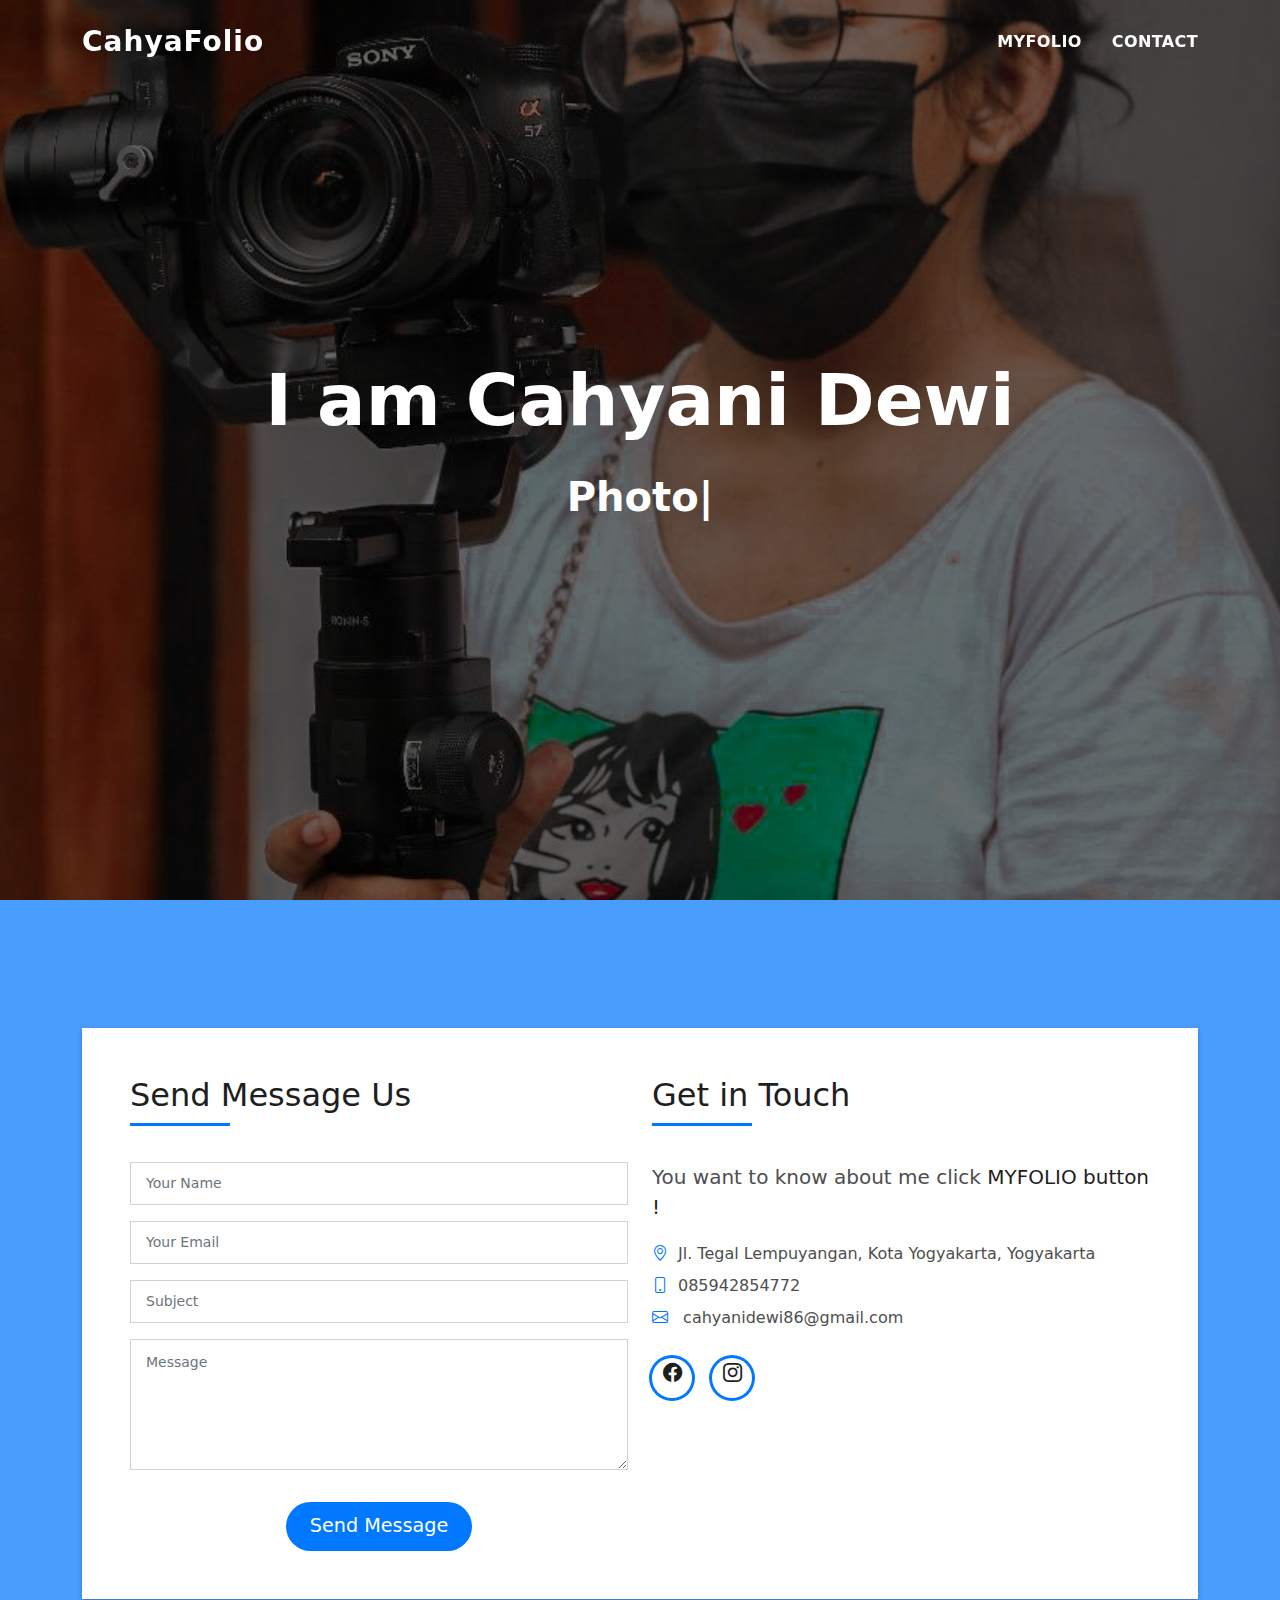
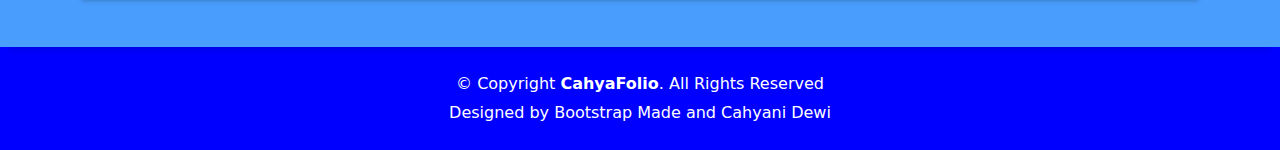
<file: index.html>
<!DOCTYPE html>
<html lang="en">

<head>
  <meta charset="utf-8">
  <meta content="width=device-width, initial-scale=1.0" name="viewport">

  <title>CahyaFolio</title>
  <meta content="" name="description">
  <meta content="" name="keywords">

  
  <!-- Favicons bootstrap -->
  <!-- <link href="assets/img/favicon.png" rel="icon">
  <link href="assets/img/apple-touch-icon.png" rel="apple-touch-icon"> -->

  <!-- Vendor CSS Files -->
  <link href="assets/vendor/bootstrap/css/bootstrap.min.css" rel="stylesheet">
  <link href="assets/vendor/bootstrap-icons/bootstrap-icons.css" rel="stylesheet">
  <link href="assets/vendor/glightbox/css/glightbox.min.css" rel="stylesheet">
  <link href="assets/vendor/swiper/swiper-bundle.min.css" rel="stylesheet">

  <!-- Template Main CSS File -->
  <link href="assets/css/style.css" rel="stylesheet">
</head>

<body>

  <!-- ======= Header ======= -->
  <header id="header" class="fixed-top">
    <div class="container d-flex align-items-center justify-content-between">

      <h1 class="logo"><a href="index.html">CahyaFolio</a></h1>
      <!-- <a href="index.html" class="logo"><img src="assets/img/logo.png" alt="" class="img-fluid"></a> -->

      <!-- navbar -->
      <nav id="navbar" class="navbar">
        <ul>
          <li><a class="nav-link scrollto " href="folioku.html">MyFolio</a></li>
          <li><a class="nav-link scrollto" href="#contact">Contact</a></li>
        </ul>
        <i class="bi bi-list mobile-nav-toggle"></i>
      </nav>
      <!-- akhir navbar -->
    </div>
  </header><!-- End Header -->

  <!-- ======= Cover Section ======= -->
  <div id="hero" class="hero route bg-image" style="background-image: url(assets/img/foto.jpg)">
    <div class="overlay-itro"></div>
    <div class="hero-content display-table">
      <div class="table-cell">
        <div class="container">
          <!--<p class="display-6 color-d">Hello, world!</p>-->
          <h1 class="hero-title mb-4">I am Cahyani Dewi</h1>
          <p class="hero-subtitle"><span class="typed" data-typed-items="Photographer, Developer, Freelancer,Editor"></span></p>
          <!-- <p class="pt-3"><a class="btn btn-primary btn js-scroll px-4" href="#about" role="button">Learn More</a></p> -->
        </div>
      </div>
    </div>
  </div><!-- End Cover Section -->


  <main id="main">

    <!-- ======= Contact Section ======= -->
    <section id="contact" class="paralax-mf footer-paralax bg-image sect-mt4 route" style="background-image: url(assets/img/overlay-bg.jpg)">
      <div class="overlay-mf"></div>
      <div class="container">
        <div class="row">
          <div class="col-sm-12">
            <div class="contact-mf">
              <div id="contact" class="box-shadow-full">
                <div class="row">
                  <div class="col-md-6">
                    <div class="title-box-2">
                      <h5 class="title-left">
                        Send Message Us
                      </h5>
                    </div>
                    <div>
                      <form action="forms/contact.php" method="post" role="form" class="php-email-form">
                        <div class="row">
                          <div class="col-md-12 mb-3">
                            <div class="form-group">
                              <input type="text" name="name" class="form-control" id="name" placeholder="Your Name" required>
                            </div>
                          </div>
                          <div class="col-md-12 mb-3">
                            <div class="form-group">
                              <input type="email" class="form-control" name="email" id="email" placeholder="Your Email" required>
                            </div>
                          </div>
                          <div class="col-md-12 mb-3">
                            <div class="form-group">
                              <input type="text" class="form-control" name="subject" id="subject" placeholder="Subject" required>
                            </div>
                          </div>
                          <div class="col-md-12">
                            <div class="form-group">
                              <textarea class="form-control" name="message" rows="5" placeholder="Message" required></textarea>
                            </div>
                          </div>
                          <div class="col-md-12 text-center my-3">
                            <div class="loading">Loading</div>
                            <div class="error-message"></div>
                            <div class="sent-message">Your message has been sent. Thank you!</div>
                          </div>
                          <div class="col-md-12 text-center">
                            <button type="submit" class="button button-a button-big button-rouded">Send Message</button>
                          </div>
                        </div>
                      </form>
                    </div>
                  </div>
                  <div class="col-md-6">
                    <div class="title-box-2 pt-4 pt-md-0">
                      <h5 class="title-left">
                        Get in Touch
                      </h5>
                    </div>
                    <div class="more-info">
                      <p class="lead">
                        You want to know about me click <a href="folioku.html">MYFOLIO button !</a> 
                      </p>
                      <ul class="list-ico">
                        <li><span class="bi bi-geo-alt"></span>Jl. Tegal Lempuyangan, Kota Yogyakarta, Yogyakarta</li>
                        <li><span class="bi bi-phone"></span>085942854772</li>
                        <li><span class="bi bi-envelope"></span> cahyanidewi86@gmail.com</li>
                      </ul>
                    </div>
                    <div class="socials">
                      <ul>
                        <li><a href="https://www.facebook.com/profile.php?id=100012562653611"><span class="ico-circle"><i class="bi bi-facebook"></i></span></a></li>
                        <li><a href="https://www.instagram.com/cahyanidewi__/"><span class="ico-circle"><i class="bi bi-instagram"></i></span></a></li>
                      </ul>
                    </div>
                  </div>
                </div>
              </div>
            </div>
          </div>
        </div>
      </div>
    </section><!-- End Contact Section -->

  </main><!-- End #main -->

  <!-- ======= Footer ======= -->
  <footer style="background-color: blue;">
    <div class="container">
      <div class="row">
        <div class="col-sm-12">
          <div class="copyright-box">
            <p class="copyright">&copy; Copyright <strong>CahyaFolio</strong>. All Rights Reserved</p>
            <div class="credits">
              <!--
              Licensing information: https://bootstrapmade.com/license/
            -->
              Designed by <a href="https://bootstrapmade.com/">Bootstrap Made</a> and
              <a href="https://www.instagram.com/cahyanidewi__/">Cahyani Dewi</a>
            </div>
          </div>
        </div>
      </div>
    </div>
  </footer><!-- End  Footer -->

  <div id="preloader"></div>
  <a href="#" class="back-to-top d-flex align-items-center justify-content-center"><i class="bi bi-arrow-up-short"></i></a>

  <!-- Vendor JS Files -->
  <script src="assets/vendor/purecounter/purecounter_vanilla.js"></script>
  <script src="assets/vendor/bootstrap/js/bootstrap.bundle.min.js"></script>
  <script src="assets/vendor/glightbox/js/glightbox.min.js"></script>
  <script src="assets/vendor/swiper/swiper-bundle.min.js"></script>
  <script src="assets/vendor/typed.js/typed.min.js"></script>
  <script src="assets/vendor/php-email-form/validate.js"></script>

  <!-- Template Main JS File -->
  <script src="assets/js/main.js"></script>

</body>

</html>
</file>
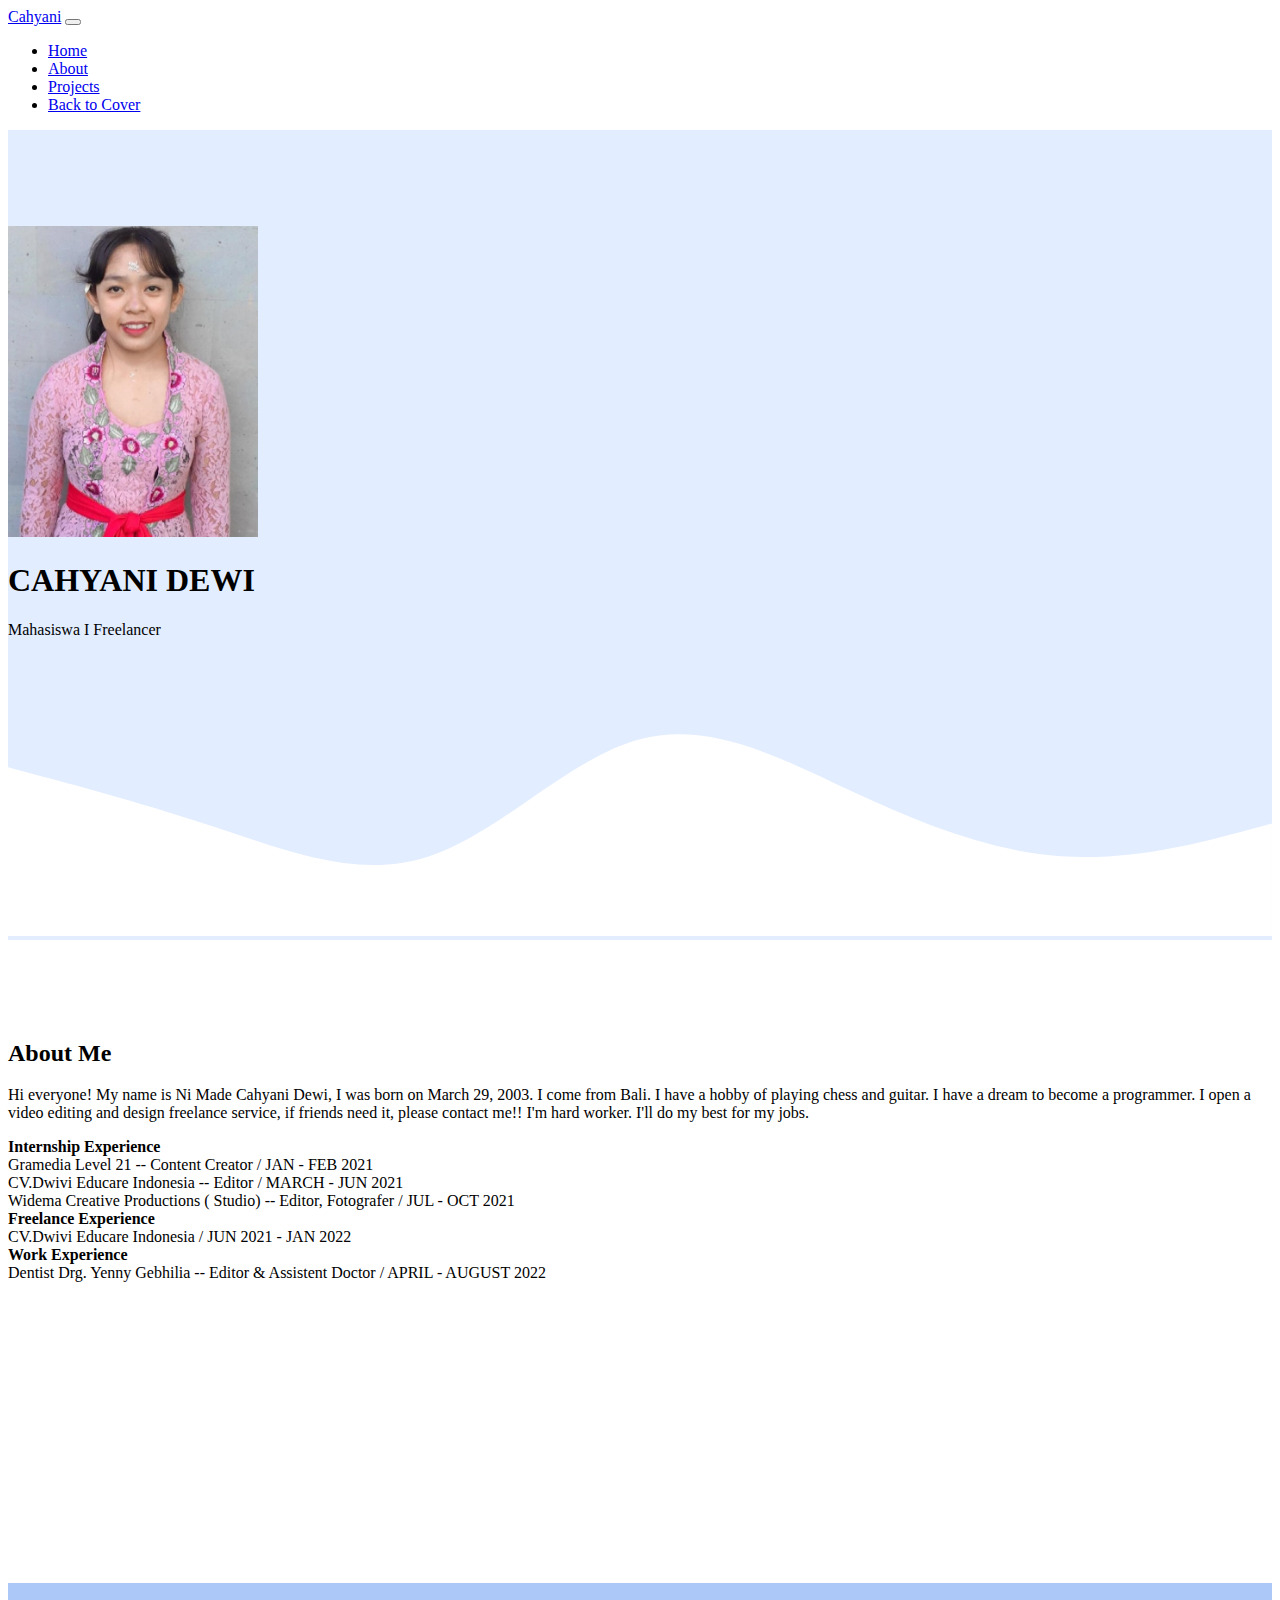
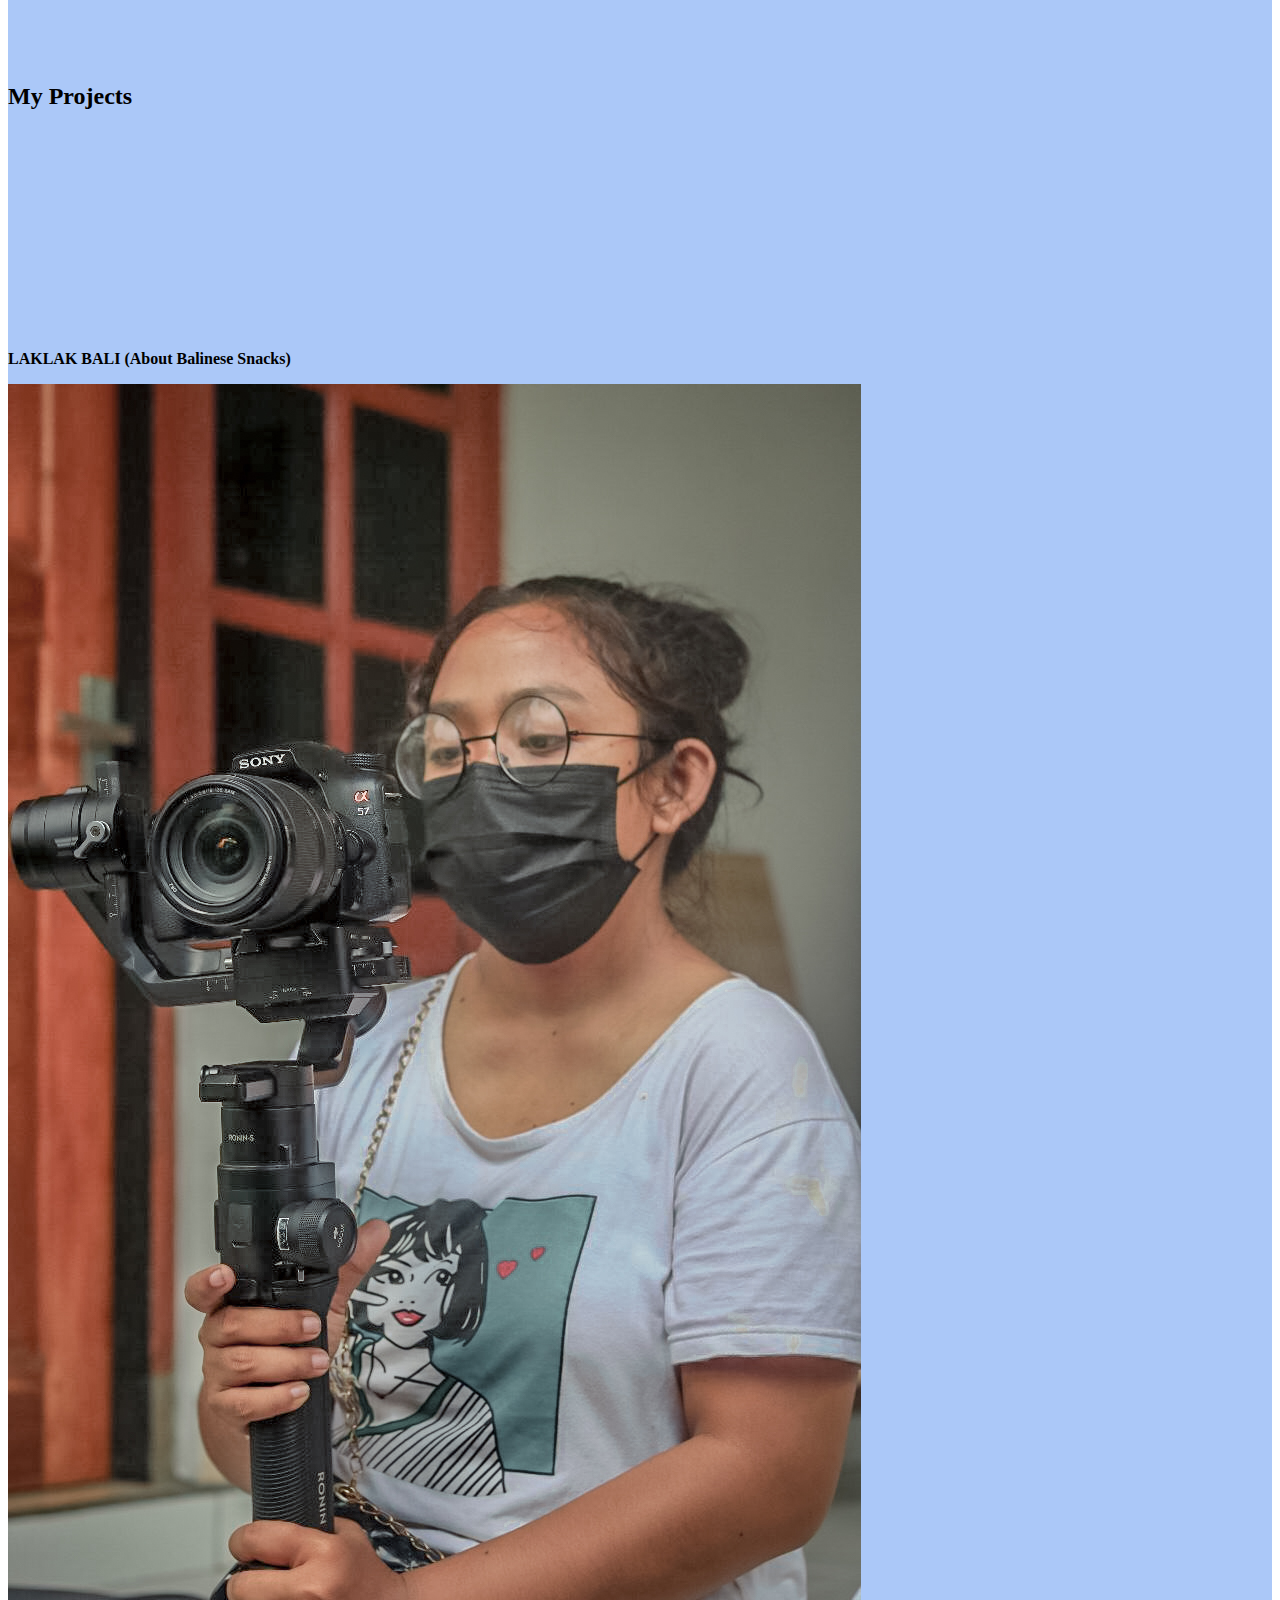
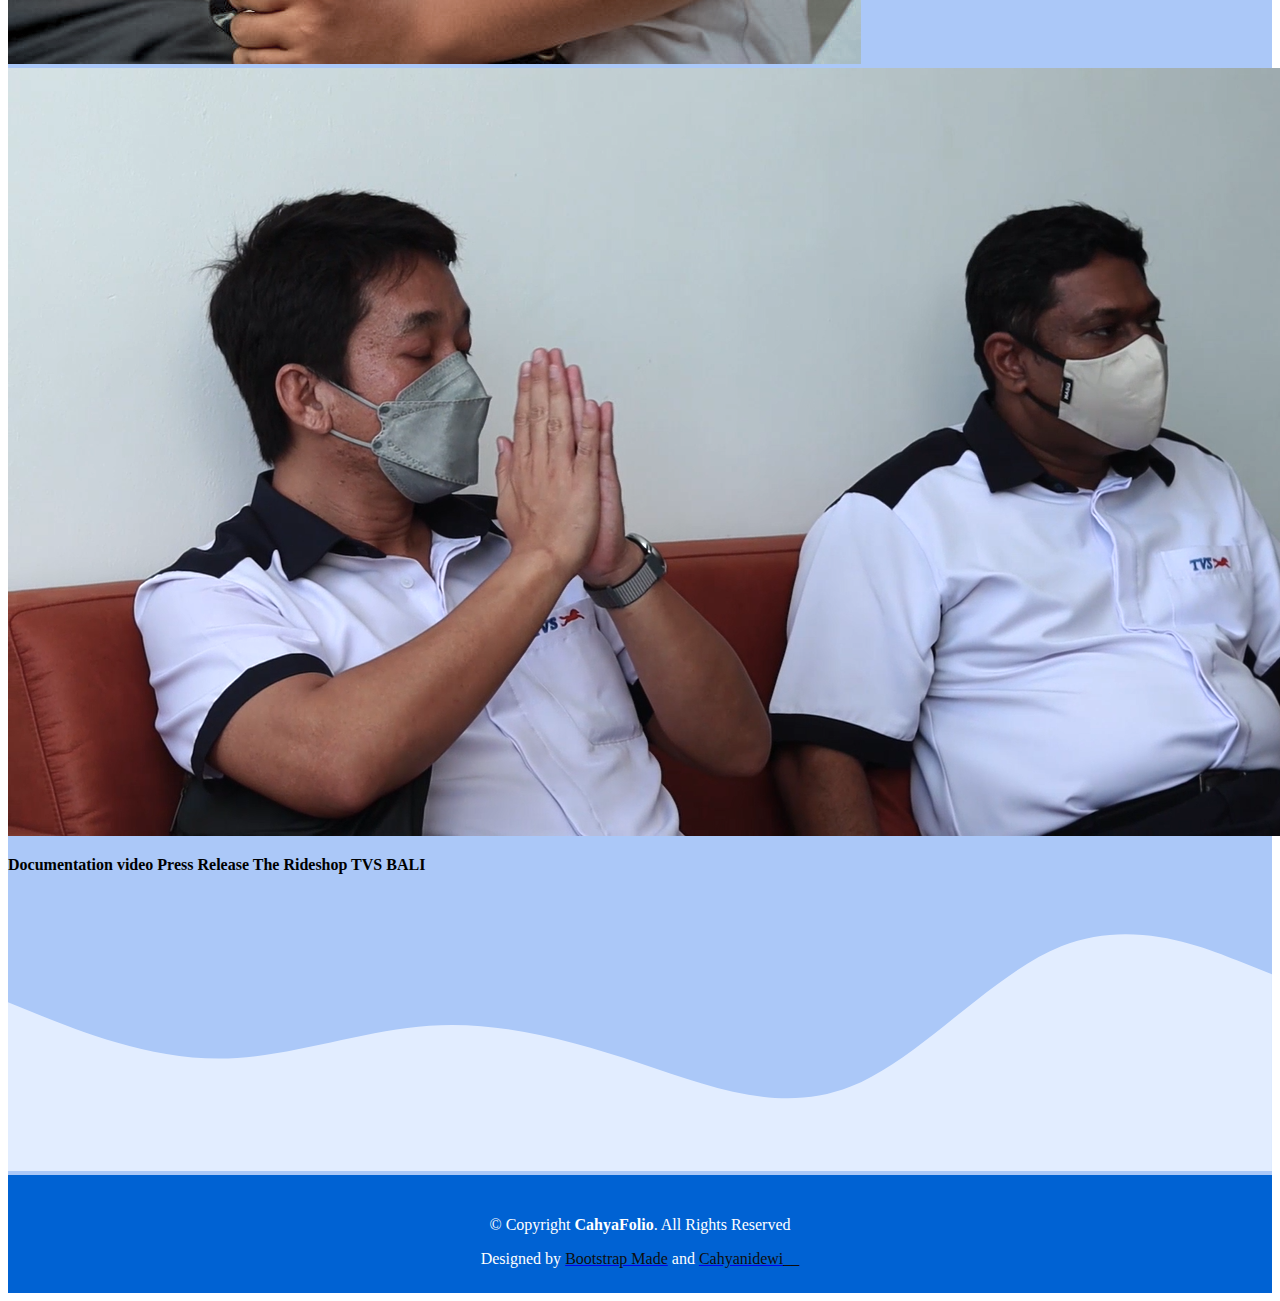
<file: folioku.html>
<!DOCTYPE html>
<html lang="en">
  <head>
    <!-- Required meta tags -->
    <meta charset="utf-8" />
    <meta name="viewport" content="width=device-width, initial-scale=1" />

    <script src="https://cdn.jsdelivr.net/npm/bootstrap@5.0.2/dist/js/bootstrap.bundle.min.js" integrity="sha384-MrcW6ZMFYlzcLA8Nl+NtUVF0sA7MsXsP1UyJoMp4YLEuNSfAP+JcXn/tWtIaxVXM" crossorigin="anonymous"></script>

    <!-- Bootstrap CSS -->
    <link href="https://cdn.jsdelivr.net/npm/bootstrap@5.0.2/dist/css/bootstrap.min.css" rel="stylesheet" integrity="sha384-EVSTQN3/azprG1Anm3QDgpJLIm9Nao0Yz1ztcQTwFspd3yD65VohhpuuCOmLASjC" crossorigin="anonymous" />

    <!-- Bootstrap Icon -->
    <link rel="stylesheet" href="https://cdn.jsdelivr.net/npm/bootstrap-icons@1.5.0/font/bootstrap-icons.css" />

    <!-- My CSS -->
    <link rel="stylesheet" href="assets/css/style3.css" />

    <title>Portfolio Cahyani</title>
  </head>
  <body id="Home">
    <!-- Navbar -->
    <nav class="navbar navbar-expand-lg navbar-dark bg-primary shadow-sm fixed-top">
      <div class="container">
        <a class="navbar-brand" href="#">Cahyani</a>
        <button class="navbar-toggler" type="button" data-bs-toggle="collapse" data-bs-target="#navbarNavDropdown" aria-controls="navbarNavDropdown" aria-expanded="false" aria-label="Toggle navigation">
          <span class="navbar-toggler-icon"></span>
        </button>
        <div class="collapse navbar-collapse" id="navbarNavDropdown">
          <ul class="navbar-nav ms-auto">
            <li class="nav-item">
              <a class="nav-link active" aria-current="page" href="#Home">Home</a>
            </li>
            <li class="nav-item">
              <a class="nav-link" href="#about">About</a>
            </li>
            <li class="nav-item">
              <a class="nav-link" href="#projects">Projects</a>
            </li>
            <li class="nav-item">
              <a class="nav-link" href="index.html">Back to Cover</a>
            </li>
          </ul>
        </div>
      </div>
    </nav>
    <!-- Akhir Navbar  -->

    <!-- Jumbotron -->
    <section class="jumbotron text-center">
        <img src="assets/img/fotoaku.jpg" alt="Cahyani Dewi" width="250" class="rounded-circle img-thumbnail" />
        <h1 class="display-4">CAHYANI DEWI</h1>
        <p class="lead">Mahasiswa I Freelancer</p>
        <svg xmlns="http://www.w3.org/2000/svg" viewBox="0 0 1440 320">
          <path
            fill="#ffffff"
            fill-opacity="1"
            d="M0,128L40,138.7C80,149,160,171,240,197.3C320,224,400,256,480,229.3C560,203,640,117,720,96C800,75,880,117,960,154.7C1040,192,1120,224,1200,229.3C1280,235,1360,213,1400,202.7L1440,192L1440,320L1400,320C1360,320,1280,320,1200,320C1120,320,1040,320,960,320C880,320,800,320,720,320C640,320,560,320,480,320C400,320,320,320,240,320C160,320,80,320,40,320L0,320Z"
          ></path>
        </svg>
      </section>
      <!-- Akhir Jumbotron -->

    <!-- About -->
    <section id="about">
      <div class="container">
        <div class="row text-center mb-3">
          <div class="col">
            <h2>About Me</h2>
          </div>
        </div>
        <div class="row justify-content-center fs-5 text-center">
          <div class="col-12">
            <p>
            Hi everyone! 
            My name is Ni Made Cahyani Dewi, I was born on March 29, 2003. I come from Bali. I have a hobby of playing chess and guitar.
            I have a dream to become a programmer. I open a video editing and design freelance service, if friends need it, please contact me!!
            I'm hard worker. I'll do my best for my jobs.
            </p>
          </div>

          <div class="row justify-content-center fs-5 text-center">
          </div class="col-md-4">
            <p>
                <b>Internship Experience</b> 
            <br>
                Gramedia Level 21 --
                Content Creator / JAN - FEB 2021
            <br>
                CV.Dwivi Educare Indonesia --
                        Editor / MARCH - JUN 2021
            <br>
                Widema Creative  Productions ( Studio) --
                        Editor, Fotografer / JUL - OCT 2021
            <br>
              <b>Freelance Experience</b><br>
                CV.Dwivi Educare Indonesia  / JUN 2021 - JAN 2022

            <br>
              <b>Work Experience</b><br>
                Dentist Drg. Yenny Gebhilia --
                        Editor & Assistent Doctor / APRIL - AUGUST 2022
            </p>
        </div>
      </div>
      <svg xmlns="http://www.w3.org/2000/svg" viewBox="0 0 1440 320">
        <path
          fill="#ffffff"
          fill-opacity="1"
          d="M0,192L30,202.7C60,213,120,235,180,234.7C240,235,300,213,360,192C420,171,480,149,540,165.3C600,181,660,235,720,261.3C780,288,840,288,900,240C960,192,1020,96,1080,85.3C1140,75,1200,149,1260,170.7C1320,192,1380,160,1410,144L1440,128L1440,320L1410,320C1380,320,1320,320,1260,320C1200,320,1140,320,1080,320C1020,320,960,320,900,320C840,320,780,320,720,320C660,320,600,320,540,320C480,320,420,320,360,320C300,320,240,320,180,320C120,320,60,320,30,320L0,320Z"
        ></path>
      </svg>
    </section>
    <!-- Akhir About -->

    <!-- Projects -->
    <section id="projects" style="background-color: rgb(171, 200, 248);">
      <div class="container">
        <div class="row text-center mb-3">
          <div class="col">
            <h2>My Projects</h2>
          </div>
        </div>
        <div class="row">
          <div class="col-md-4 mb-3">
            <div class="card">
              <iframe style="height: 200px;" src="https://www.youtube.com/embed/c_ut0isqK98?start=1" title="YouTube video player" frameborder="0" allow="accelerometer; autoplay; clipboard-write; encrypted-media; gyroscope; picture-in-picture" allowfullscreen></iframe>
              <div class="card-body">
                <p class="card-text">
                  <b>LAKLAK BALI (About Balinese Snacks)</b>
                </p>
              </div>
            </div>
          </div>
          
          <div class="col-md-4 mb-3">
            <div class="card">
              <img src="assets/img/fotofrafi.jpg" class="card-img-top" alt="photos" />
            </div>
          </div>

          <div class="col-md-4 mb-3">
            <div class="card">
              <div class="card-body">
                <img src="assets/img/dokumetasi.png" class="card-img-top" alt="photo">
                <p class="card-text">
                  <b>Documentation video Press Release The Rideshop TVS BALI </b>
                </p>
              </div>
            </div>
          </div>

        </div>
        </div>
      </div>
      <svg xmlns="http://www.w3.org/2000/svg" viewBox="0 0 1440 320">
        <path
          fill="#e2edff"
          fill-opacity="1"
          d="M0,128L40,144C80,160,160,192,240,192C320,192,400,160,480,154.7C560,149,640,171,720,197.3C800,224,880,256,960,224C1040,192,1120,96,1200,64C1280,32,1360,64,1400,80L1440,96L1440,320L1400,320C1360,320,1280,320,1200,320C1120,320,1040,320,960,320C880,320,800,320,720,320C640,320,560,320,480,320C400,320,320,320,240,320C160,320,80,320,40,320L0,320Z"
        ></path>
      </svg>
    </section>
    <!-- Akhir Projects -->

    <!-- ======= Footer ======= -->
  <footer style="background-color: #0062d3; text-align:center; color:white;   padding: 25px 0;">
    <div class="container">
      <div class="row">
        <div class="col-sm-12">
          <div margin-top:5px; class="copyright-box">
            <p class="copyright">&copy; Copyright <strong>CahyaFolio</strong>. All Rights Reserved</p>
            <div class="credits">
              Designed by <a href="https://bootstrapmade.com/"><span style="color: rgb(14, 13, 13);">Bootstrap Made</span></a> and
              <a href="https://www.instagram.com/cahyanidewi__/"><span style="color: rgb(14, 13, 13);">Cahyanidewi__</span></a>
            </div>
          </div>
        </div>
      </div>
    </div>
    <!-- ======= END Footer ======= -->
  </body>
</html>
</file>
<file: assets/css/style.css>
body {
  background-color: #f5f5f5;
  color: #4e4e4e;
}

h1,
h2,
h3,
h4,
h5,
h6 {
  color: #1e1e1e;
}

a {
  color: #1e1e1e;
  text-decoration: none;
  transition: all 0.5s ease-in-out;
}

a:hover {
  color: #0078ff;
  text-decoration: none;
  transition: all 0.5s ease-in-out;
}

.p-r {
  position: relative;
}

.color-a {
  text-decoration: none;
  color: #0078ff;
}

.color-d {
  color: #f5f5f5;
}

.color-text-a {
  text-decoration: none;
  color: #4e4e4e;
}

.box-shadow,
.card-blog,
.work-box,
.service-box,
.paralax-mf {
  box-shadow: 0 13px 8px -10px rgba(0, 0, 0, 0.1);
}

.box-shadow-a,
.button:hover {
  text-decoration: none;
  box-shadow: 0 0 0 4px #cde1f8;
}

.display-5 {
  font-size: 2.5rem;
  font-weight: 300;
  line-height: 1.1;
}

.display-6 {
  font-size: 2rem;
  font-weight: 300;
  line-height: 1.1;
}

.avatar {
  width: 32px;
  height: 32px;
  margin-right: 4px;
  overflow: hidden;
}

.bg-image {
  background-repeat: no-repeat;
  background-attachment: fixed;
  background-size: cover;
  background-position: center center;
}

@media (max-width: 1024px) {
  .bg-image {
    background-attachment: scroll;
  }
}

.overlay-mf {
  background-color: #0078ff;
}

.overlay-mf {
  position: absolute;
  top: 0;
  left: 0px;
  padding: 0;
  height: 100%;
  width: 100%;
  opacity: 0.7;
}

.paralax-mf {
  position: relative;
  padding: 8rem 0;
}

.display-table {
  width: 100%;
  height: 100%;
  display: table;
}

.table-cell {
  display: table-cell;
  vertical-align: middle;
}


/*--/ Title s /--*/
.title-s {
  font-weight: 600;
  color: #1e1e1e;
  font-size: 1.1rem;
}

/*--/ Title A /--*/
.title-box {
  margin-bottom: 4rem;
}

.title-a {
  text-decoration: none;
  font-size: 3rem;
  font-weight: bold;
  text-transform: uppercase;
}

.subtitle-a {
  text-decoration: none;
  color: #4e4e4e;
}

.line-mf {
  width: 40px;
  height: 5px;
  background-color: #0078ff;
  margin: 0 auto;
}

/*--/ Title Left /--*/
.title-box-2 {
  margin-bottom: 3rem;
}

.title-left {
  font-size: 2rem;
  position: relative;
}

.title-left:before {
  content: "";
  position: absolute;
  height: 3px;
  background-color: #0078ff;
  width: 100px;
  bottom: -12px;
}

/*------/ Box /------*/
.box-pl2 {
  padding-left: 2rem;
}

.box-shadow-full {
  padding: 3rem 1.25rem;
  position: relative;
  background-color: #fff;
  margin-bottom: 3rem;
  z-index: 2;
  box-shadow: 0 1px 1px 0 rgba(0, 0, 0, 0.06), 0 2px 5px 0 rgba(0, 0, 0, 0.2);
}

@media (min-width: 768px) {
  .box-shadow-full {
    padding: 3rem;
  }
}

/*------/ Socials /------*/
.socials {
  padding: 1.5rem 0;
}

.socials ul li {
  display: inline-block;
}

.socials .ico-circle {
  height: 40px;
  width: 40px;
  font-size: 1.2rem;
  border-radius: 50%;
  line-height: 1.6;
  margin: 0 15px 0 0;
  box-shadow: 0 0 0 3px #0078ff;
  transition: all 500ms ease;
}

.socials .ico-circle:hover {
  background-color: #0078ff;
  color: #fff;
  box-shadow: 0 0 0 3px #cde1f8;
  transition: all 500ms ease;
}

/*------/ Ul resect /------*/
.ul-resect,
.widget-tags ul,
.widget-sidebar .list-sidebar,
.box-comments .list-comments,
.blog-wrapper .post-meta ul,
.list-ico,
.socials ul {
  list-style: none;
  padding-left: 0;
  margin-bottom: 0;
}

.list-ico {
  line-height: 2;
}

.list-ico span {
  color: #0078ff;
  margin-right: 10px;
}

/*------/ Ico Circle /------*/
.ico-circle {
  height: 100px;
  width: 100px;
  font-size: 2rem;
  border-radius: 50%;
  line-height: 1.55;
  margin: 0 auto;
  text-align: center;
  box-shadow: 0 0 0 10px #0078ff;
  display: block;
}

/*------/ Owl Carousel /------*/
.owl-theme .owl-dots {
  text-align: center;
  margin-top: 18px;
}

.owl-theme .owl-dots .owl-dot {
  display: inline-block;
}

.owl-theme .owl-dots .owl-dot span {
  width: 18px;
  height: 7px;
  margin: 5px 5px;
  background: #cde1f8;
  border: 0px solid #cde1f8;
  display: block;
  transition: all 0.6s ease-in-out;
  cursor: pointer;
}

.owl-theme .owl-dots .owl-dot:hover span {
  background-color: #cde1f8;
}

.owl-theme .owl-dots .owl-dot.active span {
  background-color: #1B1B1B;
  width: 25px;
}

/*--/ Scrolltop s /--*/
.scrolltop-mf {
  position: relative;
  display: none;
}

.scrolltop-mf span {
  z-index: 999;
  position: fixed;
  width: 42px;
  height: 42px;
  background-color: #0078ff;
  opacity: 0.7;
  font-size: 1.6rem;
  line-height: 1.5;
  text-align: center;
  color: #fff;
  top: auto;
  left: auto;
  right: 30px;
  bottom: 50px;
  cursor: pointer;
  border-radius: 50%;
}

/*--------------------------------------------------------------
# Back to top button
--------------------------------------------------------------*/
.back-to-top {
  position: fixed;
  visibility: hidden;
  opacity: 0;
  right: 15px;
  bottom: 15px;
  z-index: 996;
  background: #0078ff;
  width: 40px;
  height: 40px;
  border-radius: 50px;
  transition: all 0.4s;
}

.back-to-top i {
  font-size: 28px;
  color: #fff;
  line-height: 0;
}

.back-to-top:hover {
  background: #298eff;
  color: #fff;
}

.back-to-top.active {
  visibility: visible;
  opacity: 1;
}

/*------/ Prelaoder /------*/
#preloader {
  position: fixed;
  top: 0;
  left: 0;
  right: 0;
  bottom: 0;
  z-index: 9999;
  overflow: hidden;
  background: #fff;
}

#preloader:before {
  content: "";
  position: fixed;
  top: calc(50% - 30px);
  left: calc(50% - 30px);
  border: 6px solid #f2f2f2;
  border-top: 6px solid #0078ff;
  border-radius: 50%;
  width: 60px;
  height: 60px;
  -webkit-animation: animate-preloader 1s linear infinite;
  animation: animate-preloader 1s linear infinite;
}

@-webkit-keyframes animate-preloader {
  0% {
    transform: rotate(0deg);
  }

  100% {
    transform: rotate(360deg);
  }
}

@keyframes animate-preloader {
  0% {
    transform: rotate(0deg);
  }

  100% {
    transform: rotate(360deg);
  }
}

/*------/ Button /------*/
.button {
  display: inline-block;
  padding: 0.3rem 0.6rem;
  text-align: center;
  vertical-align: middle;
  -webkit-user-select: none;
  -moz-user-select: none;
  user-select: none;
  font-size: 1rem;
  border-radius: 0.3rem;
  border: 1px solid transparent;
  transition: all 500ms ease;
  cursor: pointer;
}

.button:focus {
  outline: 0;
}

.button:hover {
  background-color: #0062d3;
  color: #fff;
  transition: all 500ms ease;
}

.button-a {
  text-decoration: none;
  background-color: #0078ff;
  color: #fff;
  border-color: #cde1f8;
}

.button-big {
  padding: 0.9rem 2.3rem;
  font-size: 1.2rem;
}

.button-rouded {
  border-radius: 5rem;
}

.btn-lg {
  padding: 0.5rem 1rem;
  font-size: 1.25rem;
  line-height: 1.5;
  border-radius: 0.3rem;
}

/*--------------------------------------------------------------
# Header
--------------------------------------------------------------*/
#header {
  transition: all 0.5s;
  z-index: 997;
  padding: 20px 0;
}

#header .logo {
  font-size: 28px;
  margin: 0;
  padding: 0;
  font-weight: 600;
  letter-spacing: 1px;
}

#header .logo a {
  color: #fff;
}

#header .logo img {
  max-height: 40px;
}

#header.header-scrolled {
  background: rgba(0, 0, 0, 0.9);
  padding: 12px 0;
}

/*--------------------------------------------------------------
# Navigation Menu
--------------------------------------------------------------*/
/**
* Desktop Navigation 
*/
.navbar {
  padding: 0;
}

.navbar ul {
  margin: 0;
  padding: 0;
  display: flex;
  list-style: none;
  align-items: center;
}

.navbar li {
  position: relative;
}

.navbar>ul>li {
  white-space: nowrap;
  padding: 10px 0 10px 30px;
}

.navbar a,
.navbar a:focus {
  display: flex;
  align-items: center;
  justify-content: space-between;
  color: #fff;
  font-size: 16px;
  font-weight: 600;
  padding: 0;
  white-space: nowrap;
  transition: 0.3s;
  letter-spacing: 0.4px;
  position: relative;
  text-transform: uppercase;
}

.navbar a i,
.navbar a:focus i {
  font-size: 12px;
  line-height: 0;
  margin-left: 5px;
}

.navbar>ul>li>a:before {
  content: "";
  position: absolute;
  width: 100%;
  height: 2px;
  bottom: -6px;
  left: 0;
  width: 0;
  background-color: #fff;
  visibility: hidden;
  transition: all 0.3s ease-in-out 0s;
}

.navbar a:hover:before,
.navbar li:hover>a:before,
.navbar .active:before {
  visibility: visible;
  width: 80%;
}

.navbar a:hover,
.navbar .active,
.navbar .active:focus,
.navbar li:hover>a {
  color: #fff;
}



/**
* Mobile Navigation 
*/
.mobile-nav-toggle {
  color: #fff;
  font-size: 28px;
  cursor: pointer;
  display: none;
  line-height: 0;
  transition: 0.5s;
}

@media (max-width: 991px) {
  .mobile-nav-toggle {
    display: block;
  }

  .navbar ul {
    display: none;
  }
}

.navbar-mobile {
  position: fixed;
  overflow: hidden;
  top: 0;
  right: 0;
  left: 0;
  bottom: 0;
  background: rgba(78, 78, 78, 0.9);
  transition: 0.3s;
  z-index: 999;
}

.navbar-mobile .mobile-nav-toggle {
  position: absolute;
  top: 15px;
  right: 15px;
}

.navbar-mobile ul {
  display: block;
  position: absolute;
  top: 55px;
  right: 15px;
  bottom: 15px;
  left: 15px;
  padding: 10px 0;
  background-color: #fff;
  overflow-y: auto;
  transition: 0.3s;
}

.navbar-mobile>ul>li {
  padding: 0;
}

.navbar-mobile a:hover:before,
.navbar-mobile li:hover>a:before,
.navbar-mobile .active:before {
  visibility: hidden;
}

.navbar-mobile a,
.navbar-mobile a:focus {
  padding: 10px 20px;
  font-size: 15px;
  color: #4e4e4e;
}

.navbar-mobile a:hover,
.navbar-mobile .active,
.navbar-mobile li:hover>a {
  color: #0078ff;
}

.navbar-mobile .getstarted,
.navbar-mobile .getstarted:focus {
  margin: 15px;
}

/*--------------------------------------------------------------
# Cover Section
--------------------------------------------------------------*/
.hero {
  height: 100vh;
  position: relative;
  color: #fff;
}

.hero .hero-content {
  text-align: center;
  position: absolute;
}

.hero .overlay-itro {
  background-color: rgba(0, 0, 0, 0.6);
  position: absolute;
  top: 0;
  left: 0px;
  padding: 0;
  height: 100%;
  width: 100%;
  opacity: 0.9;
}

.hero .hero-title {
  color: #fff;
  font-weight: 600;
  font-size: 3rem;
}

@media (min-width: 768px) {
  .hero .hero-title {
    font-size: 4.5rem;
  }
}

.hero .hero-subtitle {
  font-size: 1.5rem;
  font-weight: 600;
}

@media (min-width: 768px) {
  .hero .hero-subtitle {
    font-size: 2.5rem;
  }
}

.hero .text-slider-items {
  display: none;
}

.hero-single {
  height: 350px;
}

.hero-single .hero-content {
  margin-top: 30px;
}

.hero-single .hero-title {
  text-transform: uppercase;
  font-size: 3rem;
}

@media (min-width: 768px) {
  .hero-single .hero-title {
    font-size: 3.5rem;
  }
}

.hero-single .breadcrumb {
  background-color: transparent;
  color: #0078ff;
}

.hero-single .breadcrumb .breadcrumb-item:before {
  color: #cde1f8;
}

.hero-single .breadcrumb .breadcrumb-item.active {
  color: #cde1f8;
}

.hero-single .breadcrumb a {
  color: #fff;
}

/*--------------------------------------------------------------
# Contact
--------------------------------------------------------------*/
.footer-paralax {
  padding: 4rem 0 0 0;
}

.contact-mf {
  margin-top: 4rem;
}

@media (min-width: 767px) {
  .contact-mf .box-pl2 {
    margin-top: 3rem;
    padding-left: 0rem;
  }
}

.php-email-form .error-message {
  display: none;
  color: #fff;
  background: #ed3c0d;
  text-align: center;
  padding: 15px;
  font-weight: 600;
}

.php-email-form .sent-message {
  display: none;
  color: #fff;
  background: #18d26e;
  text-align: center;
  padding: 15px;
  font-weight: 600;
}

.php-email-form .loading {
  display: none;
  background: #fff;
  text-align: center;
  padding: 15px;
}

.php-email-form .loading:before {
  content: "";
  display: inline-block;
  border-radius: 50%;
  width: 24px;
  height: 24px;
  margin: 0 10px -6px 0;
  border: 3px solid #18d26e;
  border-top-color: #eee;
  -webkit-animation: animate-loading 1s linear infinite;
  animation: animate-loading 1s linear infinite;
}

.php-email-form input,
.php-email-form textarea {
  border-radius: 0;
  box-shadow: none;
  font-size: 14px;
}

.php-email-form input:focus,
.php-email-form textarea:focus {
  border-color: #0078ff;
}

.php-email-form input {
  padding: 10px 15px;
}

.php-email-form textarea {
  padding: 12px 15px;
  margin-bottom: 0;
}

.php-email-form button[type=submit] {
  background: #0078ff;
  border: 0;
  padding: 10px 24px;
  color: #fff;
  transition: 0.4s;
}

.php-email-form button[type=submit]:hover {
  background: #3393ff;
}

@-webkit-keyframes animate-loading {
  0% {
    transform: rotate(0deg);
  }

  100% {
    transform: rotate(360deg);
  }
}

@keyframes animate-loading {
  0% {
    transform: rotate(0deg);
  }

  100% {
    transform: rotate(360deg);
  }
}


/*--------------------------------------------------------------
# Footer
--------------------------------------------------------------*/
footer {
  text-align: center;
  color: #fff;
  padding: 25px 0;
  background: #0062d3;
}

footer .copyright {
  margin-bottom: 0.3rem;
}

footer .credits {
  margin-bottom: 0;
}

footer .credits a {
  color: #fff;
}
</file>
<file: assets/css/style3.css>
/* css folioku */
.jumbotron {
    padding-top: 6rem;
    background-color: #e2edff;
  }
  #projects {
    background-color: #e2edff;
  }
  section {
    padding-top: 5rem;
  }
</file>
